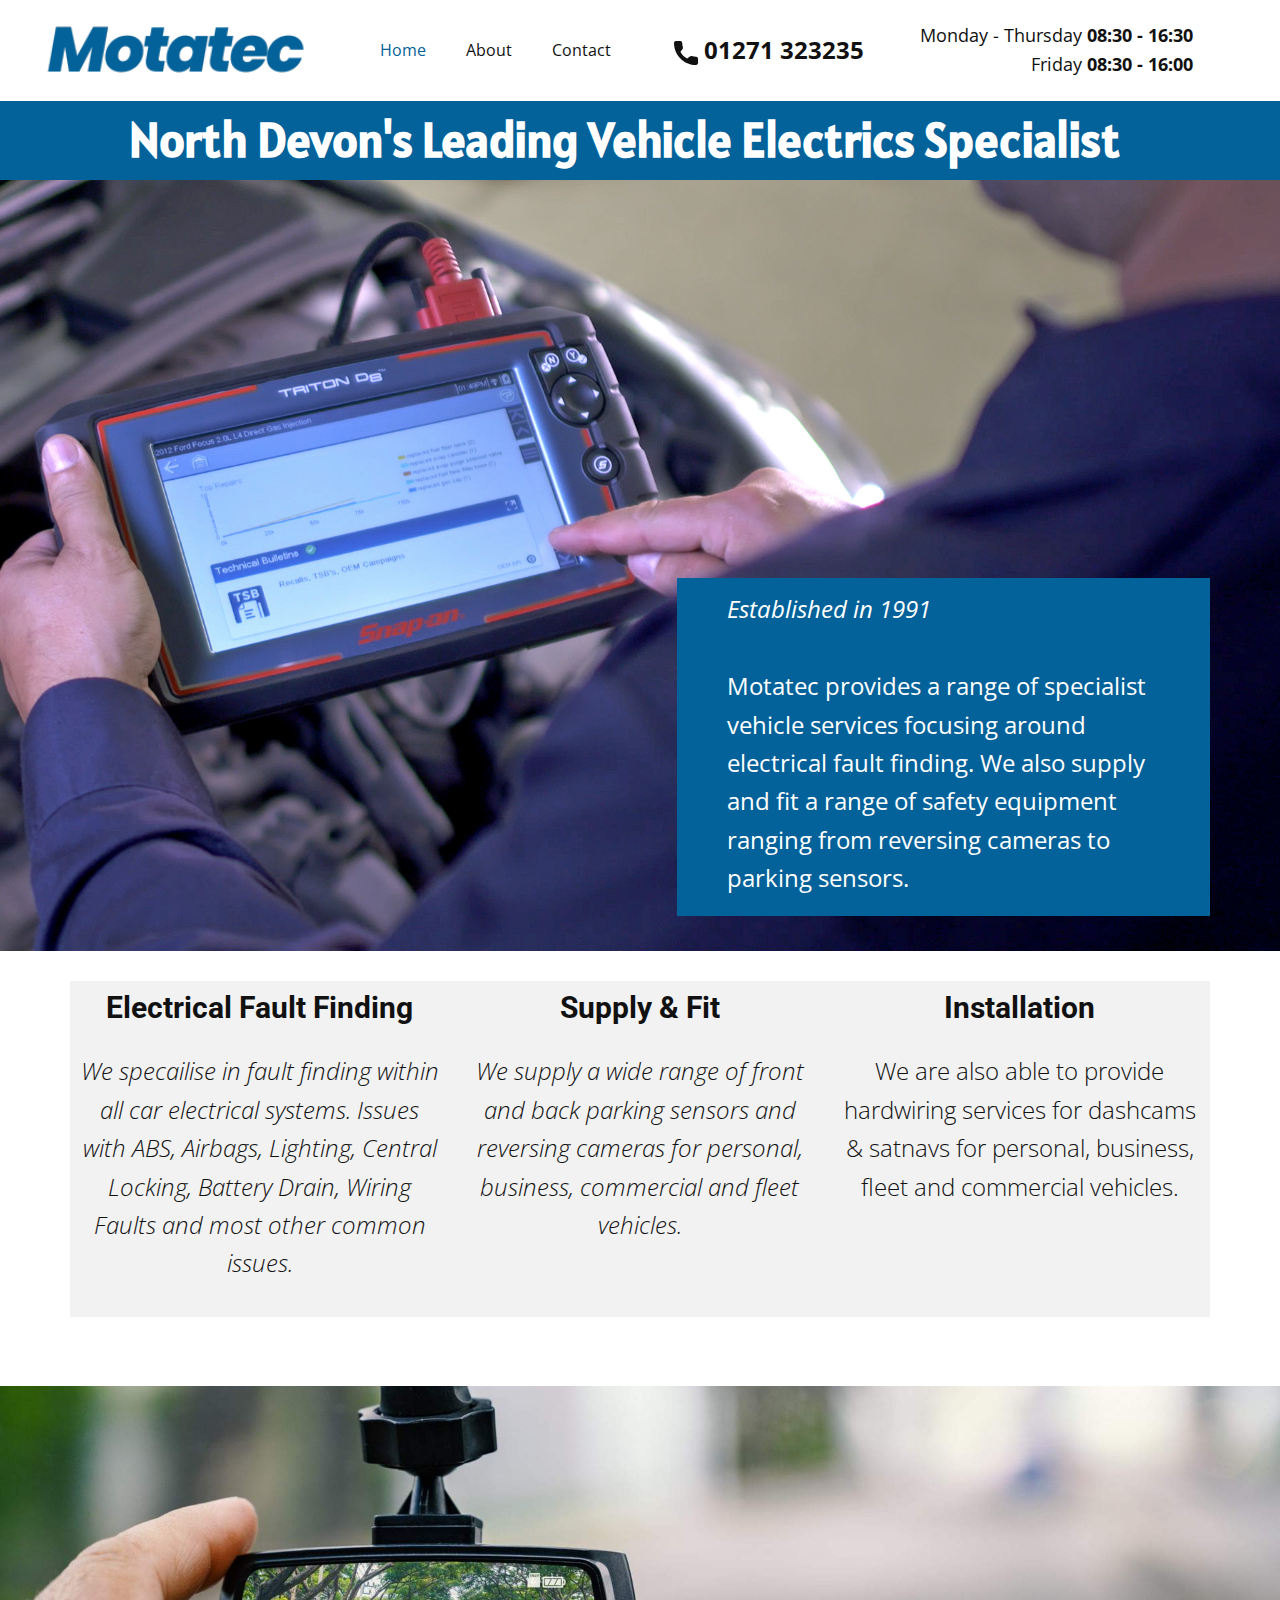
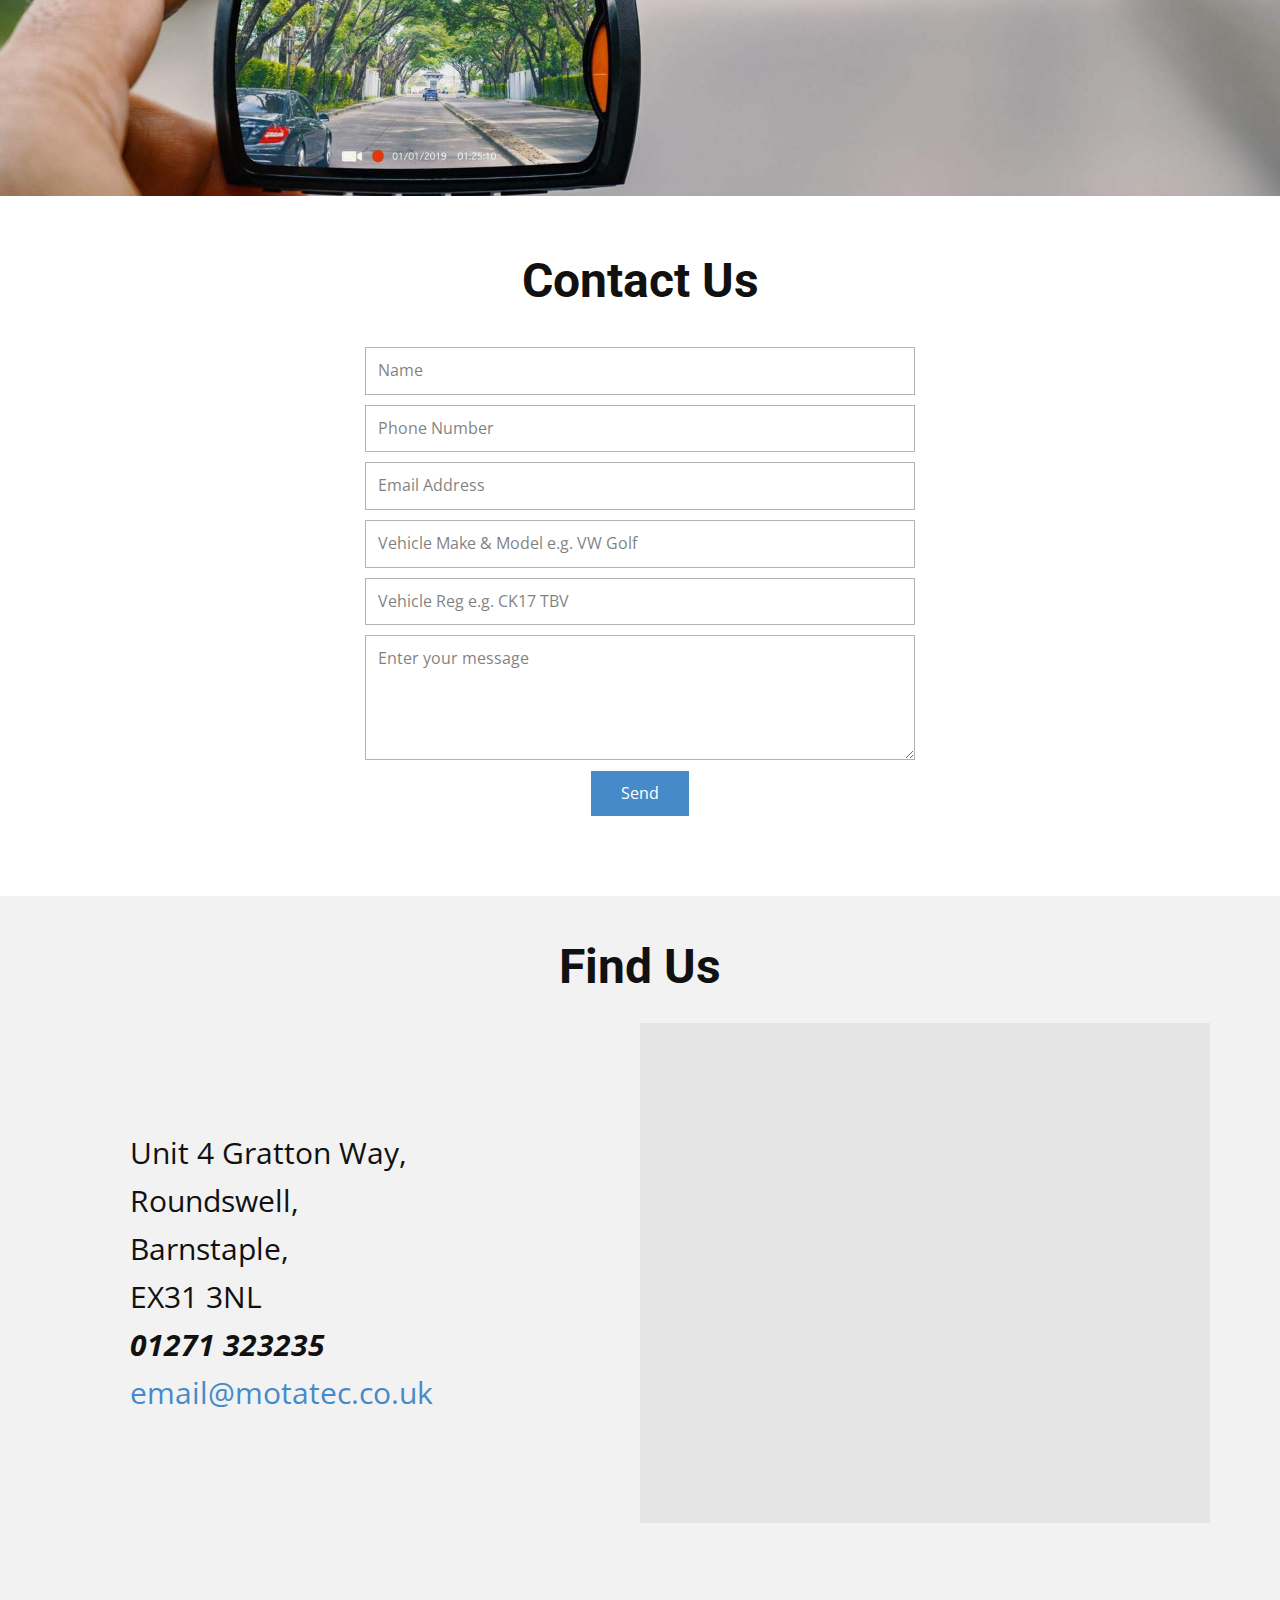
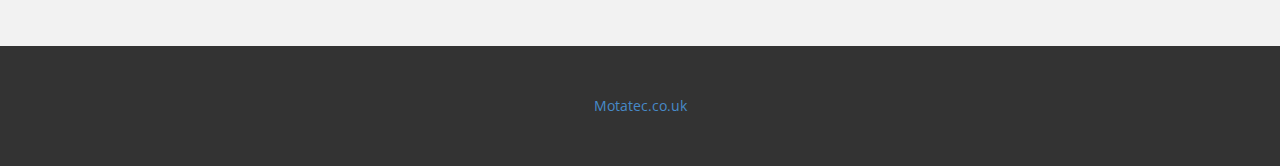
<file: index.html>
<!DOCTYPE html>
<html style="font-size: 16px;" lang="en"><head>
    <meta name="viewport" content="width=device-width, initial-scale=1.0">
    <meta charset="utf-8">
    <meta name="keywords" content="North Devon&amp;apos;s Leading Vehicle Electrics Specialist, Electrical Fault Finding, Supply &amp;amp; Fit, Installation, Contact Us">
    <meta name="description" content="">
    <title>Home</title>
    <link rel="stylesheet" href="nicepage.css" media="screen">
<link rel="stylesheet" href="index.css" media="screen">
    <script class="u-script" type="text/javascript" src="jquery.js" defer=""></script>
    <script class="u-script" type="text/javascript" src="nicepage.js" defer=""></script>
    <meta name="generator" content="Nicepage 6.9.2, nicepage.com">
    <meta name="referrer" content="origin">
    <link id="u-theme-google-font" rel="stylesheet" href="https://fonts.googleapis.com/css?family=Roboto:100,100i,300,300i,400,400i,500,500i,700,700i,900,900i|Open+Sans:300,300i,400,400i,500,500i,600,600i,700,700i,800,800i">
    <link id="u-page-google-font" rel="stylesheet" href="https://fonts.googleapis.com/css?family=Alatsi:400">
    
    
    
    
    
    
    
    <script type="application/ld+json">{
		"@context": "http://schema.org",
		"@type": "Organization",
		"name": "",
		"logo": "images/logo.png"
}</script>
    <meta name="theme-color" content="#478ac9">
    <meta property="og:title" content="Home">
    <meta property="og:type" content="website">
  <meta data-intl-tel-input-cdn-path="intlTelInput/"></head>
  <body data-path-to-root="./" data-include-products="false" class="u-body u-xl-mode" data-lang="en"><header class=" u-border-no-bottom u-border-no-left u-border-no-right u-border-no-top u-clearfix u-header u-section-row-container" id="sec-ba25" style="" data-animation-name="" data-animation-duration="0" data-animation-delay="0" data-animation-direction=""><div class="u-section-rows">
        <div class="u-clearfix u-section-row" data-animation-name="" data-animation-duration="0" data-animation-delay="0" data-animation-direction="">
          <div class="u-clearfix u-sheet u-sheet-1">
            <p class="u-align-center-xs u-align-right-lg u-align-right-md u-align-right-sm u-align-right-xl u-text u-text-default-lg u-text-default-md u-text-default-sm u-text-default-xl u-text-1">
              <span style="font-weight: 400;">Monday - Thursday</span>&nbsp;08:30 - 16:30<br>
              <span style="font-weight: 400;">Friday</span>&nbsp;08:30 - 16:00
            </p>
            <a href="#" class="u-image u-logo u-image-1" data-image-width="250" data-image-height="50">
              <img src="images/logo.png" class="u-logo-image u-logo-image-1">
            </a>
            <a href="#" class="u-active-none u-btn u-btn-rectangle u-button-style u-hover-none u-none u-btn-1"><span class="u-icon"><svg class="u-svg-content" viewBox="0 0 405.333 405.333" x="0px" y="0px" style="width: 1em; height: 1em;"><path d="M373.333,266.88c-25.003,0-49.493-3.904-72.704-11.563c-11.328-3.904-24.192-0.896-31.637,6.699l-46.016,34.752    c-52.8-28.181-86.592-61.952-114.389-114.368l33.813-44.928c8.512-8.512,11.563-20.971,7.915-32.64    C142.592,81.472,138.667,56.96,138.667,32c0-17.643-14.357-32-32-32H32C14.357,0,0,14.357,0,32    c0,205.845,167.488,373.333,373.333,373.333c17.643,0,32-14.357,32-32V298.88C405.333,281.237,390.976,266.88,373.333,266.88z"></path></svg></span>&nbsp;01271 323235
            </a>
            <nav class="u-menu u-menu-one-level u-offcanvas u-menu-1">
              <div class="menu-collapse" style="font-size: 1rem; letter-spacing: 0px;">
                <a class="u-button-style u-custom-left-right-menu-spacing u-custom-padding-bottom u-custom-text-active-color u-custom-top-bottom-menu-spacing u-nav-link u-text-active-palette-1-base u-text-hover-palette-2-base" href="#">
                  <svg class="u-svg-link" viewBox="0 0 24 24"><use xlink:href="#menu-hamburger"></use></svg>
                  <svg class="u-svg-content" version="1.1" id="menu-hamburger" viewBox="0 0 16 16" x="0px" y="0px" xmlns:xlink="http://www.w3.org/1999/xlink" xmlns="http://www.w3.org/2000/svg"><g><rect y="1" width="16" height="2"></rect><rect y="7" width="16" height="2"></rect><rect y="13" width="16" height="2"></rect>
</g></svg>
                </a>
              </div>
              <div class="u-custom-menu u-nav-container">
                <ul class="u-nav u-unstyled u-nav-1"><li class="u-nav-item"><a class="u-button-style u-nav-link u-text-active-custom-color-1 u-text-hover-palette-2-base" href="" style="padding: 10px 20px;">Home</a>
</li><li class="u-nav-item"><a class="u-button-style u-nav-link u-text-active-custom-color-1 u-text-hover-palette-2-base" href="#about" style="padding: 10px 20px;">About</a>
</li><li class="u-nav-item"><a class="u-button-style u-nav-link u-text-active-custom-color-1 u-text-hover-palette-2-base" href="#contact" style="padding: 10px 20px;">Contact</a>
</li></ul>
              </div>
              <div class="u-custom-menu u-nav-container-collapse">
                <div class="u-black u-container-style u-inner-container-layout u-opacity u-opacity-95 u-sidenav">
                  <div class="u-inner-container-layout u-sidenav-overflow">
                    <div class="u-menu-close"></div>
                    <ul class="u-align-center u-nav u-popupmenu-items u-unstyled u-nav-2"><li class="u-nav-item"><a class="u-button-style u-nav-link" href="">Home</a>
</li><li class="u-nav-item"><a class="u-button-style u-nav-link" href="#about">About</a>
</li><li class="u-nav-item"><a class="u-button-style u-nav-link" href="#contact">Contact</a>
</li></ul>
                  </div>
                </div>
                <div class="u-black u-menu-overlay u-opacity u-opacity-70"></div>
              </div>
            </nav>
          </div>
          
          
          
          
          
        </div>
        <div class="u-custom-color-1 u-section-row u-section-row-2">
          <div class="u-clearfix u-sheet u-valign-middle-lg u-valign-middle-md u-valign-middle-xl u-sheet-2">
            <h1 class="u-align-center u-custom-font u-headline u-text u-text-default u-text-white u-text-2">
              <a href="/">North Devon's Leading Vehicle Electrics Specialist</a>
            </h1>
          </div>
          
          
          
          
          
        </div>
      </div></header>
    <section class="u-clearfix u-image u-section-1" id="carousel_6e2e" data-image-width="1920" data-image-height="1080">
      <div class="u-clearfix u-sheet u-valign-bottom-xs u-sheet-1">
        <div class="u-align-left u-container-style u-custom-color-1 u-group u-group-1">
          <div class="u-container-layout u-valign-top u-container-layout-1">
            <p class="u-large-text u-text u-text-variant u-text-1">
              <span style="font-style: italic;">Established in 1991</span>
              <br>
              <br>Motatec provides a range of specialist vehicle services focusing around electrical fault finding. We also supply and fit a range of safety equipment ranging from reversing cameras to parking sensors.
            </p>
          </div>
        </div>
      </div>
    </section>
    <section class="u-align-left u-clearfix u-section-2" id="about">
      <div class="u-clearfix u-sheet u-valign-middle-md u-valign-middle-sm u-valign-middle-xs u-sheet-1">
        <div class="u-expanded-width u-list u-list-1">
          <div class="u-repeater u-repeater-1">
            <div class="u-align-center u-container-style u-custom-item u-grey-5 u-list-item u-repeater-item">
              <div class="u-container-layout u-similar-container u-container-layout-1">
                <h1 class="u-align-center u-custom-item u-text u-text-default u-text-1">Electrical Fault Finding</h1>
                <p class="u-align-center u-custom-item u-text u-text-2"> We specailise in fault finding within all car electrical systems. Issues with ABS, Airbags, Lighting, Central Locking, Battery Drain, Wiring Faults and most other common issues. </p>
              </div>
            </div>
            <div class="u-align-center u-container-style u-custom-item u-grey-5 u-list-item u-repeater-item">
              <div class="u-container-layout u-similar-container u-container-layout-2">
                <h1 class="u-align-center u-custom-item u-text u-text-default u-text-3">Supply &amp; Fit</h1>
                <p class="u-align-center u-custom-item u-text u-text-default u-text-4"> We supply a wide range of front and back parking sensors and reversing cameras for personal, business, commercial and fleet vehicles. </p>
              </div>
            </div>
            <div class="u-align-center u-container-style u-custom-item u-grey-5 u-list-item u-repeater-item">
              <div class="u-container-layout u-similar-container u-container-layout-3">
                <h1 class="u-align-center u-custom-item u-text u-text-default u-text-5">Installation</h1>
                <p class="u-align-center u-custom-item u-text u-text-default u-text-6"> We are also able to provide hardwiring services for dashcams &amp; satnavs for personal, business, fleet and commercial vehicles.</p>
              </div>
            </div>
          </div>
        </div>
      </div>
    </section>
    <section class="u-clearfix u-image u-section-3" id="sec-d24c" data-image-width="2560" data-image-height="1703">
      <div class="u-clearfix u-sheet u-sheet-1"></div>
    </section>
    <section class="u-align-center u-clearfix u-section-4" id="contact">
      <div class="u-clearfix u-sheet u-valign-middle u-sheet-1">
        <h2 class="u-text u-text-default u-text-1">Contact Us</h2>
        <div class="u-form u-form-1">
          <form action="https://formcarry.com/s/KUoVJdXhVer" method="POST" enctype="multipart/form-data" class="u-clearfix u-form-spacing-10 u-form-vertical u-inner-form" style="padding: 10px" source="email" name="form">
            <div class="u-form-group u-form-name u-label-none">
              <label for="name-3b9a" class="u-label">Name</label>
              <input type="text" placeholder="Name" id="name" name="Name" class="u-input u-input-rectangle" required="required">
            </div>
            <div class="u-form-group u-label-none u-form-group-2">
              <label for="text-0ff4" class="u-label">Input</label>
              <input type="text" placeholder="Phone Number" id="phone" name="Phone" class="u-input u-input-rectangle" required="required">
            </div>
            <div class="u-form-email u-form-group u-label-none">
              <label for="email-3b9a" class="u-label">Email</label>
              <input type="email" placeholder="Email Address" id="email" name="Email" class="u-input u-input-rectangle" required="required">
            </div>
            <div class="u-form-group u-label-none u-form-group-4">
              <label for="text-4aa8" class="u-label">Input</label>
              <input type="text" placeholder="Vehicle Make &amp; Model e.g. VW Golf" id="makemodel" name="Make Model" class="u-input u-input-rectangle" required="required">
            </div>
            <div class="u-form-group u-label-none u-form-group-5">
              <label for="text-40cf" class="u-label">Input</label>
              <input type="text" placeholder="Vehicle Reg e.g. CK17 TBV" id="reg" name="Reg" class="u-input u-input-rectangle" required="required">
            </div>
            <div class="u-form-group u-form-message u-label-none">
              <label for="message-3b9a" class="u-label">Message</label>
              <textarea placeholder="Enter your message" rows="4" cols="50" id="message" name="Message" class="u-input u-input-rectangle" required="required"></textarea>
            </div>
            <div class="u-align-center u-form-group u-form-submit">
               <button class="u-btn u-btn-submit u-button-style" type="submit">Send</button>
              <input type="submit" value="submit" class="u-form-control-hidden">
            </div>
            <!--<div class="u-form-send-message u-form-send-success"> Thank you! Your message has been sent. </div>-->
            <div class="u-form-send-error u-form-send-message"> Thank you! Your message has been sent. </div>
            <!--<input type="hidden" value="" name="recaptchaResponse">
            <input type="hidden" name="formServices" value="464510d1-1564-ffb0-f1e5-1d676021c42d">-->
          </form>
        </div>
      </div>
    </section>
    <section class="u-clearfix u-grey-5 u-section-5" id="sec-0ca1">
      <div class="u-clearfix u-sheet u-sheet-1">
        <h2 class="u-align-center u-text u-text-1">Find Us</h2>
        <div class="data-layout-selected u-clearfix u-expanded-width u-layout-wrap u-layout-wrap-1">
          <div class="u-layout">
            <div class="u-layout-row">
              <div class="u-align-left u-container-style u-layout-cell u-left-cell u-size-30 u-layout-cell-1">
                <div class="u-container-layout u-valign-middle u-container-layout-1">
                  <p class="u-text u-text-2"> Unit 4 Gratton Way, Roundswell,&nbsp;<br>Barnstaple,<br>EX31 3NL
                  </p>
                  <p class="u-text u-text-3">01271 323235</p>
                  <p class="u-text u-text-4">
                    <a href="mailto:contacts@esbnyc.com">email@motatec.co.uk</a>
                  </p>
                </div>
              </div>
              <div class="u-container-style u-layout-cell u-right-cell u-size-30 u-layout-cell-2">
                <div class="u-container-layout u-container-layout-2">
                  <div class="u-expanded u-grey-10 u-map">
                    <div class="embed-responsive">
                      <iframe class="embed-responsive-item" src="https://maps.google.com/maps?output=embed&amp;q=Motatec%2C%20Unit%204%2C%20Gratton%20Way%2C%20Roundswell%2C%20Barnstaple%20EX31%203NL&amp;t=m" data-map="[base64]"></iframe>
                    </div>
                  </div>
                </div>
              </div>
            </div>
          </div>
        </div>
      </div>
    </section>
    
    
    
 <footer class="u-align-center u-clearfix u-footer u-grey-80 u-footer" id="sec-67fa"><div class="u-clearfix u-sheet u-sheet-1">
        <p class="u-small-text u-text u-text-variant u-text-1">
          <a class="u-active-none u-border-none u-btn u-button-link u-button-style u-hover-none u-none u-text-palette-1-base u-btn-1" href="https://motatec.co.uk">Motatec.co.uk</a>
        </p>
      </div></footer>
</body></html>
</file>
